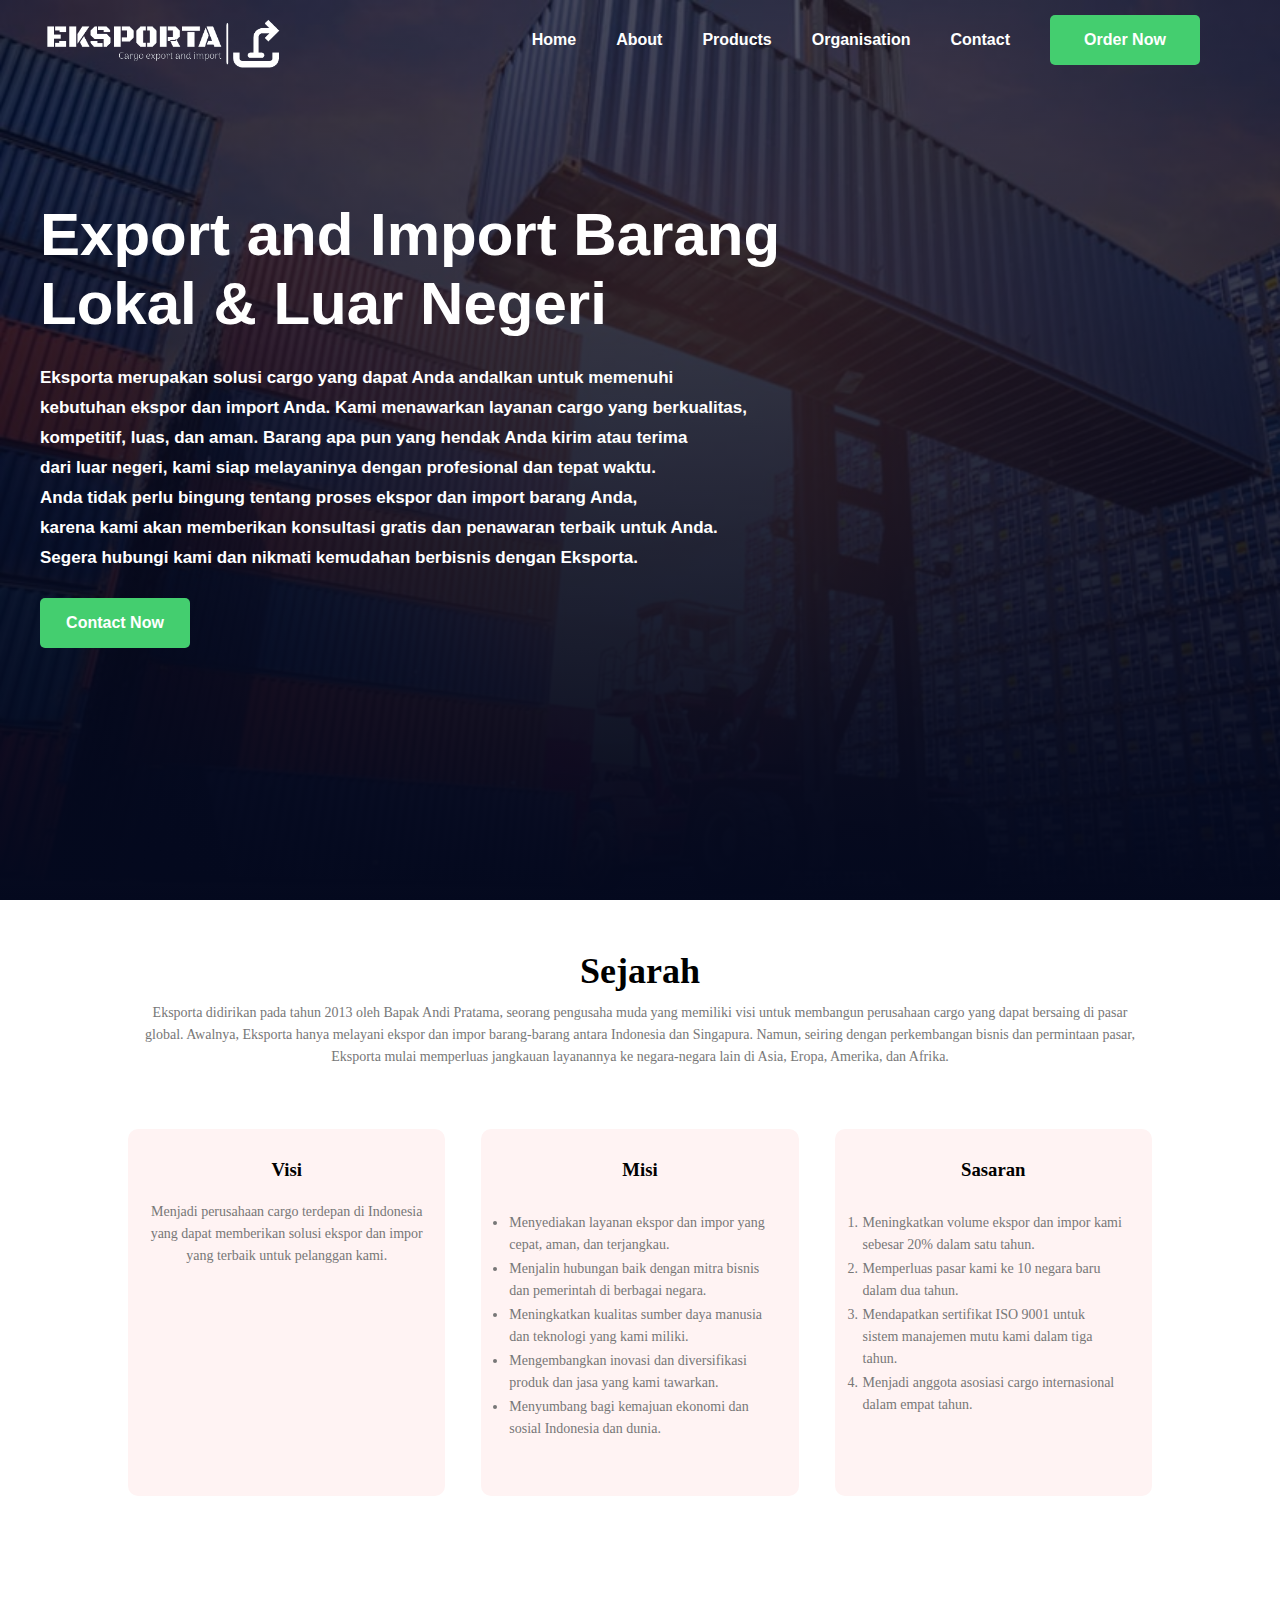
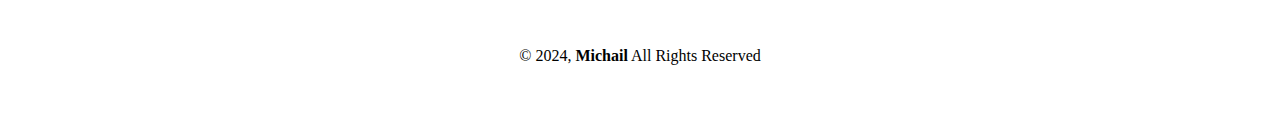
<file: index.html>
<!DOCTYPE html>
<html lang="en">
<head>
    <meta charset="UTF-8">
    <meta name="viewport" content="width=device-width, initial-scale=1.0">
    <link rel="stylesheet" href="style.css">
    <style>
        header {
        width: 100%;
        height: 100vh;
        background-image: linear-gradient(rgba(4,9,30,0.7),rgba(4,9,30.0,7)),url(Image/Bg.jpg);
        background-size: cover;
        background-repeat: no-repeat;
        }
    </style>
    <link rel="shortcut icon" href="Image/Icon.png">
    <title>Eksporta</title>
</head>
<body>
    <header>
        <nav>
            <a href="index.html"><img src="Image/Logo.png"></a>
            <ul>
                <li><a href="index.html">Home</a></li>
                <li><a href="About.html">About</a></li>
                <li><a href="products.html">Products</a></li>
                <li><a href="organisation.html">Organisation</a></li>
                <li><a href="Contact.html">Contact</a></li>
                <li><button class="btn"><a href="Form.html">Order Now</a></button></li>
            </ul>
        </nav>
        <div class="Inti">
            <h1>Export and Import Barang <br> Lokal & Luar Negeri</h1>
            <p>Eksporta merupakan solusi cargo yang dapat Anda andalkan untuk memenuhi <br> kebutuhan ekspor dan import Anda. Kami menawarkan layanan cargo yang berkualitas, <br> kompetitif, luas, dan aman. Barang apa pun yang hendak Anda kirim atau terima <br> dari luar negeri, kami siap melayaninya dengan profesional dan tepat waktu. <br> Anda tidak perlu bingung tentang proses ekspor dan import barang Anda, <br> karena kami akan memberikan konsultasi gratis dan penawaran terbaik untuk Anda. <br> Segera hubungi kami dan nikmati kemudahan berbisnis dengan Eksporta.</p>
            <button class="btn"><a href="Contactus.html">Contact Now</a></button>
        </div>
    </header>

    <section class="visi">
        <h1>Sejarah</h1>
        <p>Eksporta didirikan pada tahun 2013 oleh Bapak Andi Pratama, seorang pengusaha muda yang memiliki visi untuk membangun perusahaan cargo yang dapat bersaing di pasar global. Awalnya, Eksporta hanya melayani ekspor dan impor barang-barang antara Indonesia dan Singapura. Namun, seiring dengan perkembangan bisnis dan permintaan pasar, Eksporta mulai memperluas jangkauan layanannya ke negara-negara lain di Asia, Eropa, Amerika, dan Afrika.</p>
        <div class="row">
            <div class="visi-col">
                <h3>Visi</h3>
                <p>Menjadi perusahaan cargo terdepan di Indonesia yang dapat memberikan solusi ekspor dan impor yang terbaik untuk pelanggan kami.</p>
            </div>
            <div class="visi-col">
                <h3>Misi</h3>
                <p>
                    <ul>
                        <li>Menyediakan layanan ekspor dan impor yang cepat, aman, dan terjangkau.</li>
                        <li>Menjalin hubungan baik dengan mitra bisnis dan pemerintah di berbagai negara.</li>
                        <li>Meningkatkan kualitas sumber daya manusia dan teknologi yang kami miliki.</li>
                        <li>Mengembangkan inovasi dan diversifikasi produk dan jasa yang kami tawarkan.</li>
                        <li>Menyumbang bagi kemajuan ekonomi dan sosial Indonesia dan dunia.</li>
                    </ul>
                </p>
            </div>
            
            <div class="visi-col">
                <h3>Sasaran</h3>
                <p>
                    <ol>
                        <li>Meningkatkan volume ekspor dan impor kami sebesar 20% dalam satu tahun.</li>
                        <li>Memperluas pasar kami ke 10 negara baru dalam dua tahun.</li>
                        <li>Mendapatkan sertifikat ISO 9001 untuk sistem manajemen mutu kami dalam tiga tahun.</li>
                        <li>Menjadi anggota asosiasi cargo internasional dalam empat tahun.</li>
                    </ol>
                </p>
            </div>
        </div>
    </section>
    <div id="copyright">
        <div class="wrapper">
            &copy; 2024, <b>Michail</b> All Rights Reserved
        </div>
    </div>
</body>
</html>
</file>
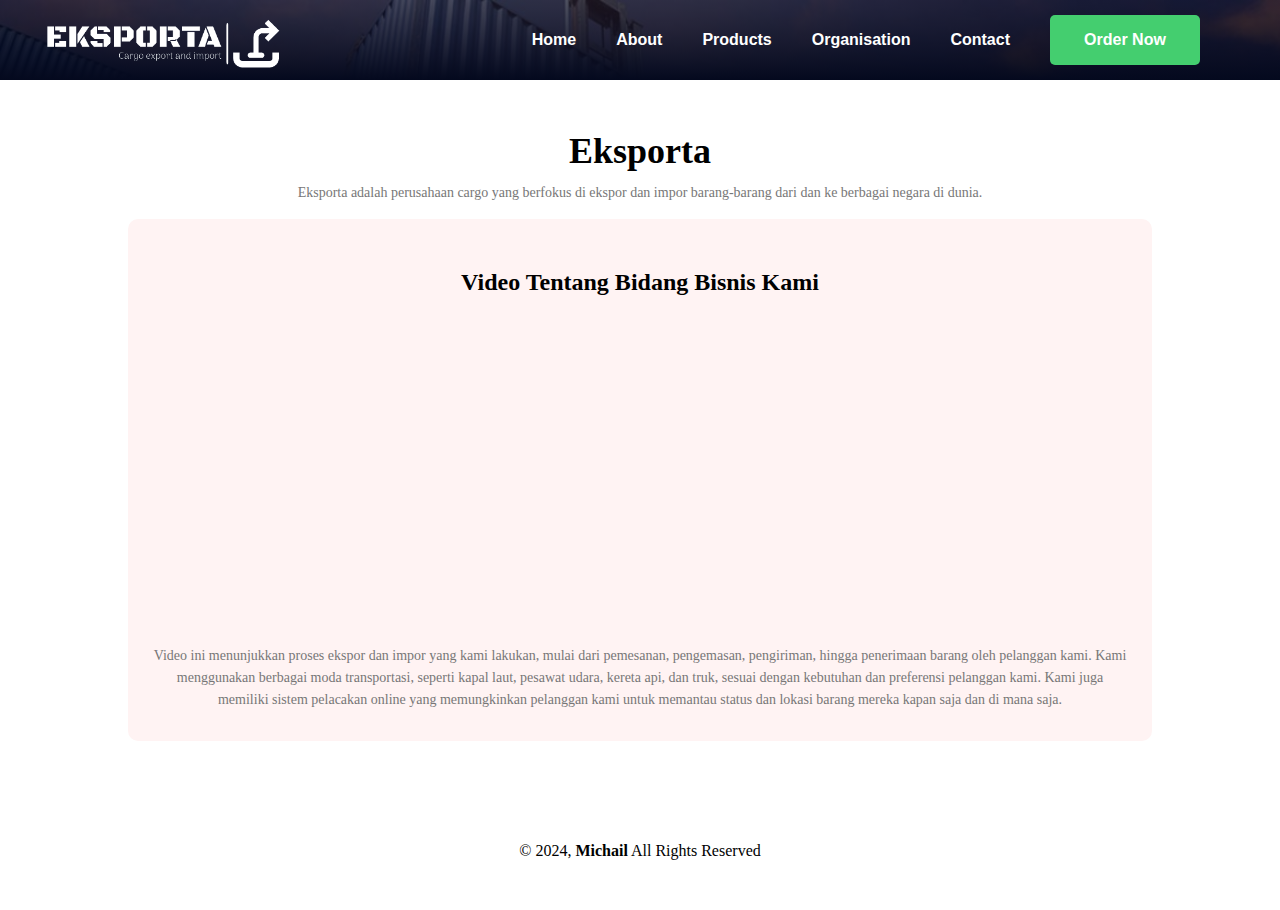
<file: About.html>
<!DOCTYPE html>
<html lang="en">
<head>
    <meta charset="UTF-8">
    <meta name="viewport" content="width=device-width, initial-scale=1.0">
    <link rel="stylesheet" href="style.css">
    <style>
        header {
            background-image: linear-gradient(rgba(4,9,30,0.7),rgba(4,9,30.0,7)),url(Image/Bg.jpg);
            background-size: cover;
            background-repeat: no-repeat;
        }
    </style>
    <link rel="shortcut icon" href="Image/Icon.png">
    <title>Eksporta - About</title>
</head>
<body>
    <header>
        <nav>
            <a href="index.html"><img src="Image/Logo.png"></a>
            <ul>
                <li><a href="index.html">Home</a></li>
                <li><a href="About.html">About</a></li>
                <li><a href="products.html">Products</a></li>
                <li><a href="organisation.html">Organisation</a></li>
                <li><a href="Contact.html">Contact</a></li>
                <li><button class="btn"><a href="Form.html">Order Now</a></button></li>
            </ul>
        </nav>
    </header>

    <section class="Abo">
        <h1>Eksporta</h1>
        <p>Eksporta adalah perusahaan cargo yang berfokus di ekspor dan impor barang-barang dari dan ke berbagai negara di dunia.</p>
        <div class="Abo-Col">
            <h2>Video Tentang Bidang Bisnis Kami</h2>
            <iframe width="560" height="315" src="https://www.youtube.com/embed/cl0r-vbWDco" title="YouTube video player" frameborder="0" allow="accelerometer; autoplay; clipboard-write; encrypted-media; gyroscope; picture-in-picture; web-share" allowfullscreen></iframe>
            <p>Video ini menunjukkan proses ekspor dan impor yang kami lakukan, mulai dari pemesanan, pengemasan, pengiriman, hingga penerimaan barang oleh pelanggan kami. Kami menggunakan berbagai moda transportasi, seperti kapal laut, pesawat udara, kereta api, dan truk, sesuai dengan kebutuhan dan preferensi pelanggan kami. Kami juga memiliki sistem pelacakan online yang memungkinkan pelanggan kami untuk memantau status dan lokasi barang mereka kapan saja dan di mana saja.</p>
        </div>
    </section>



    <div id="copyright">
        <div class="wrapper">
            &copy; 2024, <b>Michail</b> All Rights Reserved
        </div>
    </div>
</body>
</html>
</file>
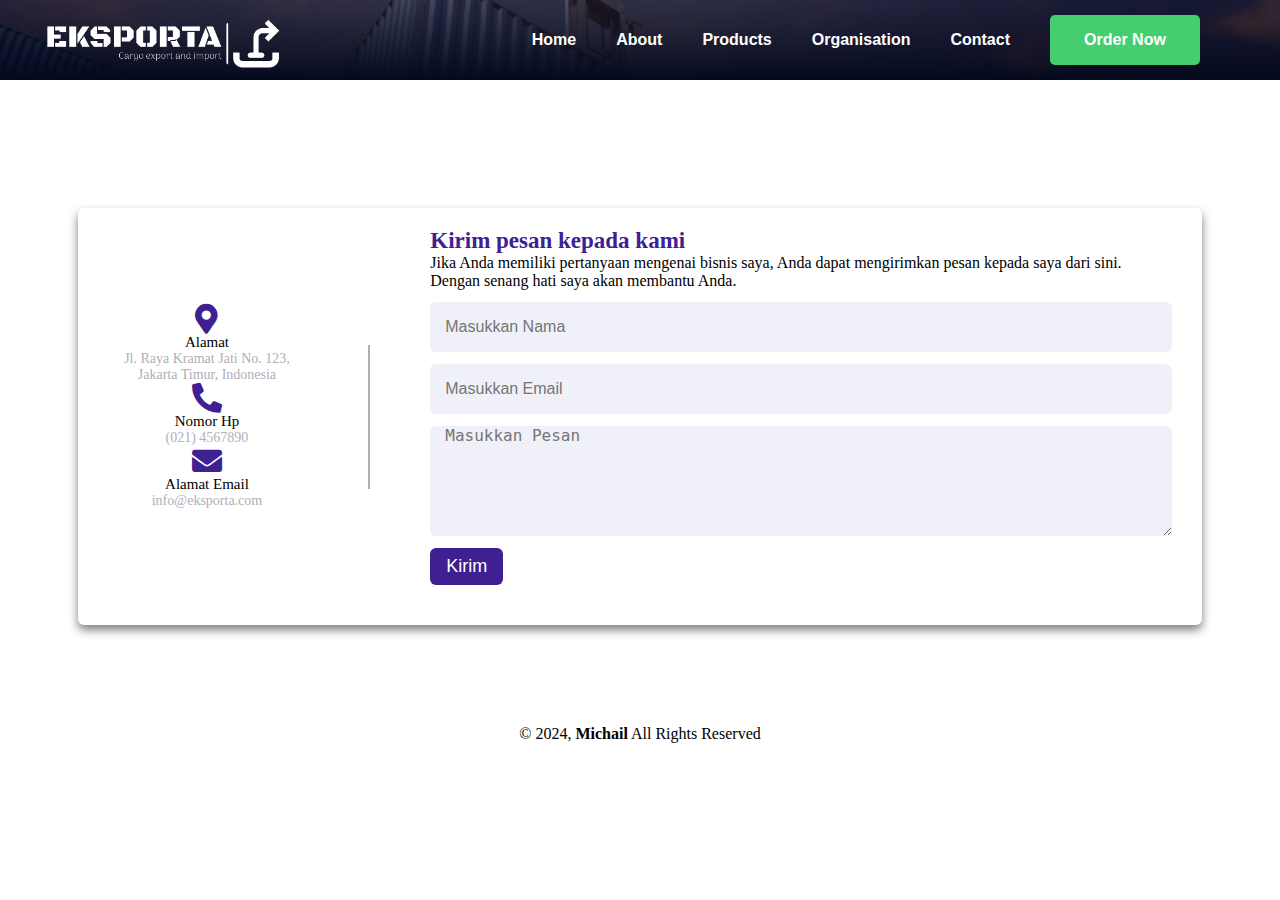
<file: Contactus.html>
<!DOCTYPE html>
<html lang="en">
<head>
    <meta charset="UTF-8">
    <meta name="viewport" content="width=device-width, initial-scale=1.0">
    <link rel="stylesheet" href="style.css">
    <style>
        header {
        background-image: linear-gradient(rgba(4,9,30,0.7),rgba(4,9,30.0,7)),url(Image/Bg.jpg);
        background-size: cover;
        background-repeat: no-repeat;
        }
    </style>
    <link rel="shortcut icon" href="Image/Icon.png">
    <link rel="stylesheet" href="https://cdnjs.cloudflare.com/ajax/libs/font-awesome/5.15.2/css/all.min.css"/>
    <title>Eksporta</title>
</head>
<body>
    <header>
        <nav>
            <a href="index.html"><img src="Image/Logo.png"></a>
            <ul>
                <li><a href="index.html">Home</a></li>
                <li><a href="About.html">About</a></li>
                <li><a href="products.html">Products</a></li>
                <li><a href="organisation.html">Organisation</a></li>
                <li><a href="Contact.html">Contact</a></li>
                <li><button class="btn"><a href="Form.html">Order Now</a></button></li>
            </ul>
        </nav>
    </header>

    <div class="cargo">
        <div class="content">
            <div class="left-size">
                <div class="address details">
                    <i class="fas fa-map-marker-alt"></i>
                    <div class="topic">Alamat</div>
                    <div class="text-one">Jl. Raya Kramat Jati No. 123, Jakarta Timur, Indonesia</div>
                </div>
                <div class="Phone details">
                    <i class="fas fa-phone-alt"></i>
                    <div class="topic">Nomor Hp</div>
                    <div class="text-one">(021) 4567890</div>
                </div>
                <div class="email details">
                    <i class="fas fa-envelope"></i>
                    <div class="topic">Alamat Email</div>
                    <div class="text-one">info@eksporta.com</div>
                </div>
            </div>
            <div class="right-size">
                <div class="topic-text">Kirim pesan kepada kami</div>
                <p>Jika Anda memiliki pertanyaan mengenai bisnis saya, Anda dapat mengirimkan pesan kepada saya dari sini. Dengan senang hati saya akan membantu Anda.</p>

                <form action="#">
                    <div class="input-boxs">
                        <input type="text" placeholder="Masukkan Nama">
                    </div>
                    <div class="input-boxs">
                        <input type="text" placeholder="Masukkan Email">
                    </div>
                    <div class="input-boxs massage-box">
                        <textarea placeholder="Masukkan Pesan"></textarea>
                    </div>
                    <div class="buttons">
                        <input type="button" value="Kirim">
                    </div>
                </form>
            </div>
        </div>
    </div>


    <div id="copyright">
        <div class="wrapper">
            &copy; 2024, <b>Michail</b> All Rights Reserved
        </div>
    </div>
</body>
</html>
</file>
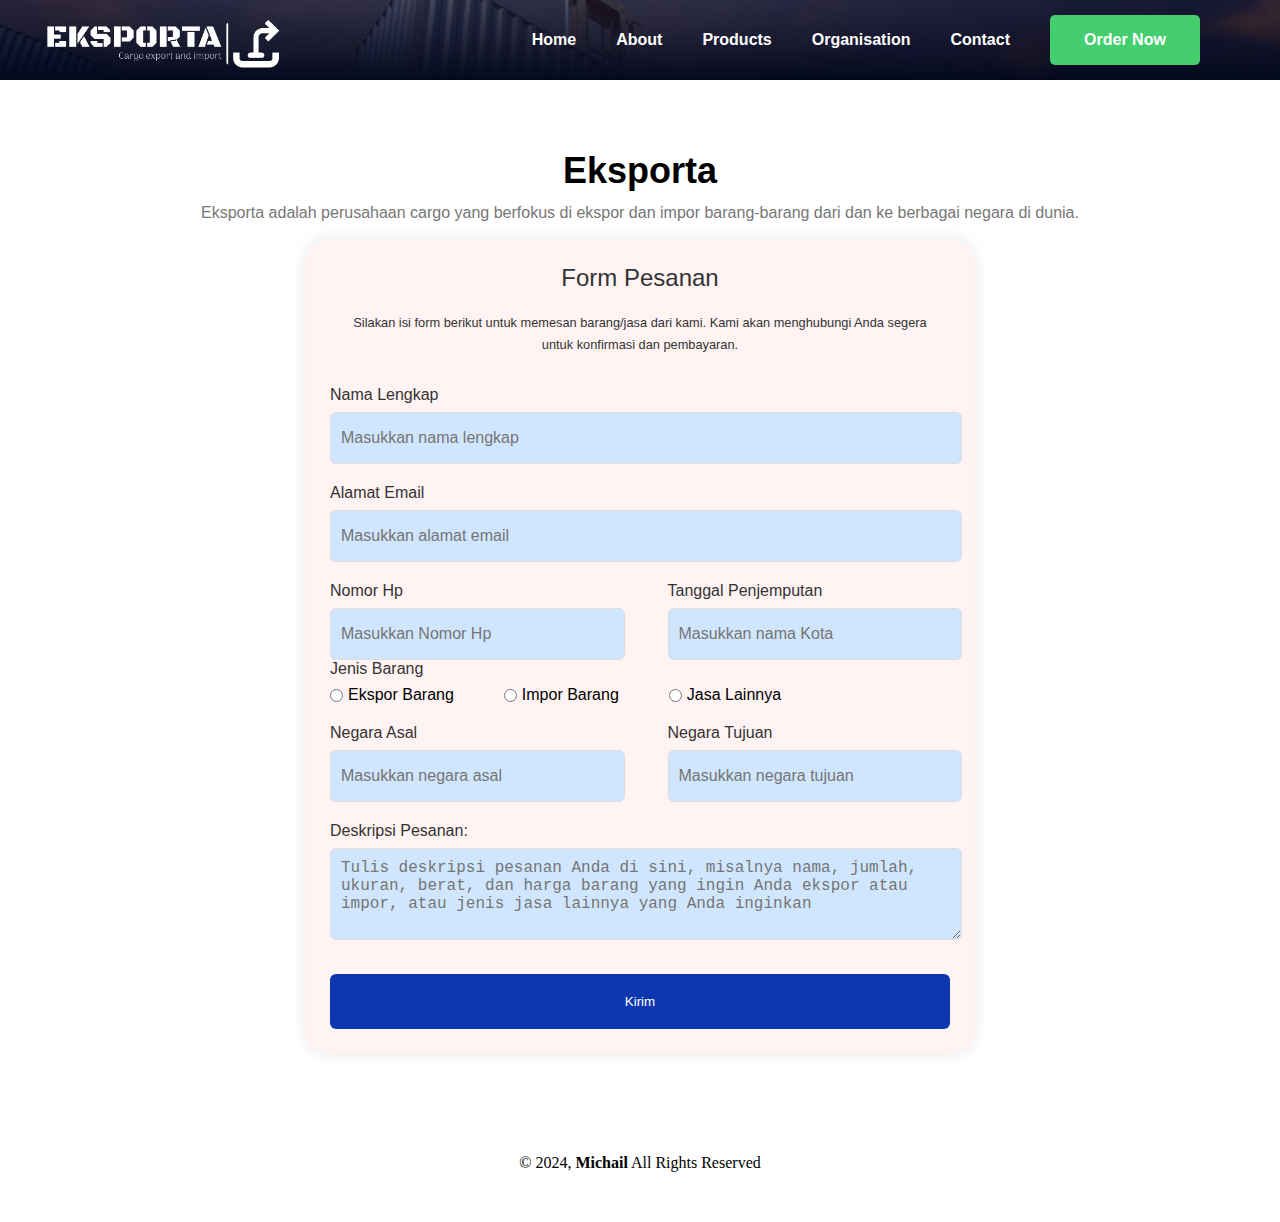
<file: Form.html>
<!DOCTYPE html>
<html lang="en">
<head>
    <meta charset="UTF-8">
    <meta name="viewport" content="width=device-width, initial-scale=1.0">
    <link rel="stylesheet" href="style.css">
    <style>
        header {
            background-image: linear-gradient(rgba(4,9,30,0.7),rgba(4,9,30.0,7)),url(Image/Bg.jpg);
            background-size: cover;
            background-repeat: no-repeat;
        }
    </style>
    <link rel="shortcut icon" href="Image/Icon.png">
    <title>Eksporta - Form</title>
</head>
<body>
    <header>
        <nav>
            <a href="index.html"><img src="Image/Logo.png"></a>
            <ul>
                <li><a href="index.html">Home</a></li>
                <li><a href="About.html">About</a></li>
                <li><a href="products.html">Products</a></li>
                <li><a href="organisation.html">Organisation</a></li>
                <li><a href="Contact.html">Contact</a></li>
                <li><button class="btn"><a href="Form.html">Order Now</a></button></li>
            </ul>
        </nav>
    </header>

    

    <section class="daftar">
        <h1>Eksporta</h1>
        <p>Eksporta adalah perusahaan cargo yang berfokus di ekspor dan impor barang-barang dari dan ke berbagai negara di dunia.</p>
        <div class="container">
            <h2>Form Pesanan</h2>
            <p>Silakan isi form berikut untuk memesan barang/jasa dari kami. Kami akan menghubungi Anda segera untuk konfirmasi dan pembayaran.</p>
            <form action="#" method="post" class="form">
                <div class="input-box">
                    <label for="">Nama Lengkap</label>
                    <input type="text" placeholder="Masukkan nama lengkap">
                </div>
                <div class="input-box">
                    <label for="">Alamat Email</label>
                    <input type="text" placeholder="Masukkan alamat email">
                </div>

                <div class="column">
                    <div class="input-box">
                        <label for="">Nomor Hp</label>
                        <input type="number" placeholder="Masukkan Nomor Hp">
                    </div>
                    <div class="input-box">
                        <label for="">Tanggal Penjemputan</label>
                        <input type="text" placeholder="Masukkan nama Kota">
                    </div>
                </div>

                <div class="option-box">
                    <h3>Jenis Barang</h3>
                    <div class="produk-option">
                        <div class="option">
                            <input type="radio" name="option" id="Jenis-eskpor">
                            <label for="Jenis-eskpor">Ekspor Barang</label>
                        </div>
                        <div class="option">
                            <input type="radio" name="option" id="Jenis-impor">
                            <label for="Jenis-impor">Impor Barang</label>
                        </div>
                        <div class="option">
                            <input type="radio" name="option" id="Jenis-lain">
                            <label for="Jenis-lain">Jasa Lainnya</label>
                        </div>
                    </div>
                </div>

                <div class="column">
                    <div class="input-box">
                        <label for="">Negara Asal</label>
                        <input type="text" placeholder="Masukkan negara asal">
                    </div>
                    <div class="input-box">
                        <label for="">Negara Tujuan</label>
                        <input type="text" placeholder="Masukkan negara tujuan">
                    </div>
                </div>

                <div class="input-box">
                    <label for="">Deskripsi Pesanan:</label>
                    <textarea name="" id="" cols="60" rows="30" placeholder="Tulis deskripsi pesanan Anda di sini, misalnya nama, jumlah, ukuran, berat, dan harga barang yang ingin Anda ekspor atau impor, atau jenis jasa lainnya yang Anda inginkan" ></textarea>
                </div>

                <button>Kirim</button>
            </form>
        </div>
    </section>


    <div id="copyright">
        <div class="wrapper">
            &copy; 2024, <b>Michail</b> All Rights Reserved
        </div>
    </div>
</body>
</html>
</file>
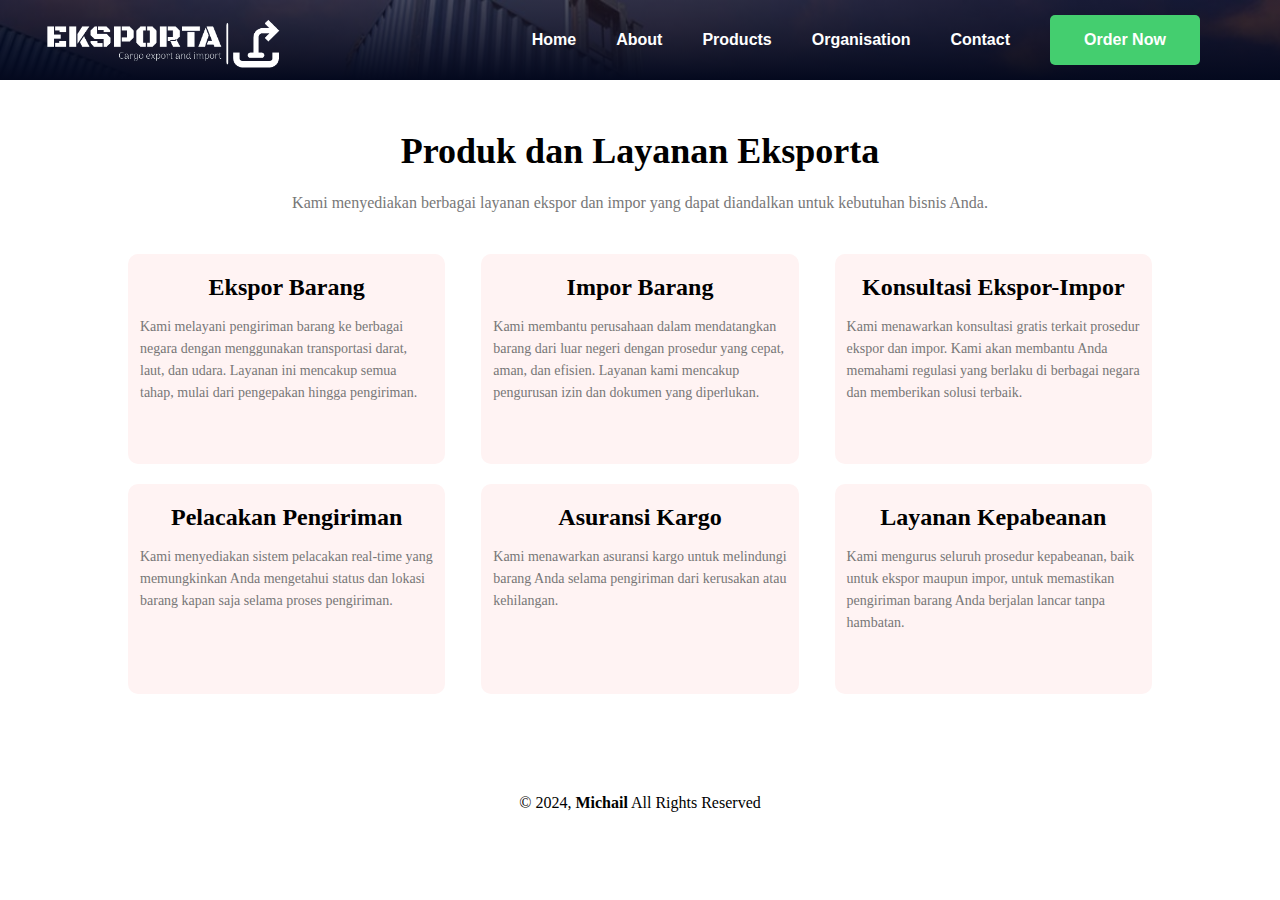
<file: products.html>
<!DOCTYPE html>
<html lang="en">
  <head>
    <meta charset="UTF-8" />
    <meta name="viewport" content="width=device-width, initial-scale=1.0" />
    <link rel="stylesheet" href="style.css" />
    <style>
      header {
        background-image: linear-gradient(
            rgba(4, 9, 30, 0.7),
            rgba(4, 9, 30, 7)
          ),
          url(Image/Bg.jpg);
        background-size: cover;
        background-repeat: no-repeat;
      }
    </style>
    <link rel="shortcut icon" href="Image/Icon.png" />
    <title>Eksporta - Produk & Layanan</title>
  </head>
  <body>
    <!-- Header -->
    <header>
      <nav>
        <a href="index.html"
          ><img src="Image/Logo.png" alt="Eksporta Logo"
        /></a>
        <ul>
          <li><a href="index.html">Home</a></li>
          <li><a href="About.html">About</a></li>
          <li><a href="products.html">Products</a></li>
          <li><a href="organisation.html">Organisation</a></li>
          <li><a href="Contact.html">Contact</a></li>
          <li>
            <button class="btn"><a href="Form.html">Order Now</a></button>
          </li>
        </ul>
      </nav>
    </header>

    <!-- Section Produk -->
    <section class="products">
      <h1>Produk dan Layanan Eksporta</h1>
      <p>
        Kami menyediakan berbagai layanan ekspor dan impor yang dapat diandalkan
        untuk kebutuhan bisnis Anda.
      </p>
      <div class="products-row">
        <!-- Product 1 -->
        <div class="product-col">
          <h2>Ekspor Barang</h2>
          <p>
            Kami melayani pengiriman barang ke berbagai negara dengan
            menggunakan transportasi darat, laut, dan udara. Layanan ini
            mencakup semua tahap, mulai dari pengepakan hingga pengiriman.
          </p>
        </div>
        <!-- Product 2 -->
        <div class="product-col">
          <h2>Impor Barang</h2>
          <p>
            Kami membantu perusahaan dalam mendatangkan barang dari luar negeri
            dengan prosedur yang cepat, aman, dan efisien. Layanan kami mencakup
            pengurusan izin dan dokumen yang diperlukan.
          </p>
        </div>
        <!-- Product 3 -->
        <div class="product-col">
          <h2>Konsultasi Ekspor-Impor</h2>
          <p>
            Kami menawarkan konsultasi gratis terkait prosedur ekspor dan impor.
            Kami akan membantu Anda memahami regulasi yang berlaku di berbagai
            negara dan memberikan solusi terbaik.
          </p>
        </div>
      </div>

      <div class="products-row">
        <!-- Product 4 -->
        <div class="product-col">
          <h2>Pelacakan Pengiriman</h2>
          <p>
            Kami menyediakan sistem pelacakan real-time yang memungkinkan Anda
            mengetahui status dan lokasi barang kapan saja selama proses
            pengiriman.
          </p>
        </div>
        <!-- Product 5 -->
        <div class="product-col">
          <h2>Asuransi Kargo</h2>
          <p>
            Kami menawarkan asuransi kargo untuk melindungi barang Anda selama
            pengiriman dari kerusakan atau kehilangan.
          </p>
        </div>
        <!-- Product 6 -->
        <div class="product-col">
          <h2>Layanan Kepabeanan</h2>
          <p>
            Kami mengurus seluruh prosedur kepabeanan, baik untuk ekspor maupun
            impor, untuk memastikan pengiriman barang Anda berjalan lancar tanpa
            hambatan.
          </p>
        </div>
      </div>
    </section>

    <!-- Footer -->
    <div id="copyright">
      <div class="wrapper">&copy; 2024, <b>Michail</b> All Rights Reserved</div>
    </div>
  </body>
</html>
</file>
<file: style.css>
*{
    margin: 0;
    padding: 0;
    text-decoration: none;
}

/* Header */

nav {
    width: 1200px;
    height: 80px;
    margin: auto;
    display: flex;
    justify-content: space-between;
    align-items: center;
}

nav img {
    width: 250px;
}

nav ul {
    display: flex;
    justify-content: center;
    align-items: center;
    list-style: none;
}

nav ul li {
    margin-right: 40px;
    font-family: Arial, Helvetica, sans-serif;
    font-weight: bold;
    color: #fff;
}

nav ul li a {
    color: #fff;
}

.btn {
    width: 150px;
    height: 50px;
    background-color: #44ce6f;
    border-radius: 5px;
    cursor: pointer;
    border: none;
    font-size: 16px;
    font-weight: bold;
    transition: 0.5s;
    color: #fff;
}

.btn a {
    color: #fff;
}

.btn:hover a {
    color: #44ce6f;
}

.btn:hover {
    background-color: #fff;
    color: #44ce6f;
}

.Inti {
    width: 1200px;
    height: 100vh;
    margin: auto;
}

.Inti h1 {
    font-family: Arial, Helvetica, sans-serif;
    font-size: 60px;
    font-weight: bold;
    padding-top: 120px;
    color: #fff;
}

.Inti p {
    color: #fff;
    font-family: Arial, Helvetica, sans-serif;
    font-size: 17px;
    line-height: 30px;
    font-weight: bold;
    padding-top: 25px;
}

.Inti .btn {
    margin-top: 25px;
}

/* Visi dan Misi */
.visi{
    width: 80%;
    margin: auto;
    text-align: center;
    padding-top: 50px;
}

.visi h1{
    font-size: 36px;
}

.visi h2{
    font-size: 30px;
    margin-top: 30px;
}

.visi p{
    color: #777;
    font-size: 14px;
    font-weight: 300;
    line-height: 22px;
    padding: 10px;
}
.visi ul{
    padding: 15px;
    padding-top: 0%;
}

.visi ul li{
    color: #777;
    font-size: 14px;
    font-weight: 300;
    line-height: 22px;
    text-align: left;
    padding: 1px;
}

.visi ol{
    padding: 15px;
    padding-top: 0%;
}

.visi ol li{
    color: #777;
    font-size: 14px;
    font-weight: 300;
    line-height: 22px;
    text-align: left;
    padding: 1px;
}

.row{
    margin-top: 5%;
    display: flex;
    justify-content: space-between;
    gap: 15px;
}

.visi-col{
    flex-basis: 31%;
    background: #fff3f3;
    border-radius: 10px;
    margin-bottom: 5%;
    padding: 20px 12px;
    box-sizing: border-box;
}

.visi-col h3{
    text-align: center;
    font-weight: 600;
    margin: 10px;
}

.visi-col:hover{
    box-shadow: 0 0 20px 0px rgba(0,0,0,0.2);
}

/* About */

.Abo{
    width: 80%;
    margin: auto;
    text-align: center;
    padding-top: 50px;
}

.Abo h1{
    font-size: 36px;
}

.Abo h2 {
    margin-top: 30px;
    margin-bottom: 20px;
}

.Abo p{
    color: #777;
    font-size: 14px;
    font-weight: 300;
    line-height: 22px;
    padding: 10px;
}

.Abo-Col {
    margin-top: 5px;
    flex-basis: 31%;
    justify-content: center;
    background: #fff3f3;
    border-radius: 10px;
    margin-bottom: 5%;
    padding: 20px 12px;
    box-sizing: border-box;
}

.Abo-Col:hover {
    box-shadow: 0 0 20px 0px rgba(0,0,0,0.2);
}

/* Produk dan Layanan */
.products {
    width: 80%;
    margin: auto;
    text-align: center;
    padding-top: 50px;
}

.products h1 {
    font-size: 36px;
    margin-bottom: 20px;
}

.products p {
    color: #777;
    font-size: 16px;
    font-weight: 300;
    line-height: 22px;
    margin-bottom: 40px;
}

.products-row {
    display: flex;
    justify-content: space-between;
    gap: 15px;
    margin-top: 20px;
}

.product-col {
    flex-basis: 31%;
    background: #fff3f3;
    border-radius: 10px;
    padding: 20px 12px;
    box-sizing: border-box;
    text-align: left;
}

.product-col h2 {
    text-align: center;
    font-weight: 600;
    margin-bottom: 15px;
}

.product-col p {
    color: #777;
    font-size: 14px;
    font-weight: 300;
    line-height: 22px;
}

.product-col:hover {
    box-shadow: 0 0 20px 0px rgba(0,0,0,0.2);
}

/* Organisasi */
.organ{
    display: flex;
    justify-content: center;
    gap: 75px;
}

.org-center{
    margin-top: 5%;
    display: flex;
    justify-content: center;
    gap: 10px;
}
.org-col{
    flex-basis: 21%;
    background: #fff3f3;
    border-radius: 10px;
    margin-bottom: 5%;
    padding: 20px 12px;
    box-sizing: border-box;
}

.org-col h3{
    text-align: center;
    font-weight: 600;
    margin: 10px;
}

.org-col:hover{
    box-shadow: 0 0 20px 0px rgba(0,0,0,0.2);
}

.org-col img{
    aspect-ratio: 1/1;
    object-fit: cover;
    height: 300px;
    width: 200px;
}

/* Contact */

.text-contact{
    font-family: Arial, sans-serif;
    margin: 30px;
    color: #000;
    text-align: center;
}

.text-contact h1{
    font-size: 36px;
}

.text-contact h2{
    color: #777;
    font-size: 16px;
    font-weight: 300;
    line-height: 22px;
    padding: 10px;
}

.text-contact p{
    margin: 10px 0 40px;
    font-size: 10px;
    color: #000000;
}

.con-col{
    flex-basis: 26%;
    background: #EEEEEE;
    border-radius: 10px;
    margin-bottom: 5%;
    padding: 20px 12px;
    box-sizing: border-box;
}

.con-col h3{
    text-align: center;
    font-weight: 600;
    margin: 10px;
}
.con-col p{
    font-size: 12px;
}

.con-col img{
    aspect-ratio: 1/1;
    object-fit: cover;
    width: 30px;
    height: 30px;
    margin-right: 10px;
}

.con-col:hover{
    box-shadow: 0 0 20px 0px rgba(205, 140, 140, 0.2);
}

.con-col hr{
    width: 250px;
    margin-left: auto;
    margin-right: auto;
}

.con-col a {
    text-decoration: none;
}

/* Form */
.daftar {
    font-family: Arial, sans-serif;
    margin: 20px;
    padding-top: 50px;
}

.daftar h1 {
    font-size: 36px;
    text-align: center;
}

.daftar h2 {
    font-size: 30px;
    margin-bottom: 10px;
}

.daftar p {
    color: #777;
    font-size: 16px;
    font-weight: 300;
    line-height: 22px;
    padding: 10px;
    margin-bottom: 5px;
    text-align: center;
}

.box-border {
    margin: 0;
    padding: 0;
    display: flex;
    flex-direction: column;
}

.container {
    margin: auto;
    width: 50%;
    flex-basis: 50%;
    border-radius: 25px;
    padding: 25px;
    background: #fff3f3;
    box-shadow: 0 0 15px rgba(0, 0, 0, 0.1);
}

.container h2 {
    font-size: 1.5rem;
    color: #333;
    font-weight: 500;
    text-align: center;
}

.container p{
    font-size: 0.8rem;
    color: #333;
    font-weight: 500;
}

.form .input-box {
    width: 100%;
    margin-top: 20px;
}

.input-box label {
    color: #333;
}

.form .input-box input {
    position: relative;
    height: 50px;
    width: 100%;
    outline: none;
    font-size: 1rem;
    margin-top: 8px;
    color: #707070;
    background-color: #D0E6FE;
    border: 1px solid #ddd;
    border-radius: 6px;
    padding: 0 0 0 10px;
}

.form .input-box textarea {
    position: relative;
    height: 70px;
    width: 100%;
    outline: none;
    font-size: 1rem;
    margin-top: 8px;
    color: #707070;
    background-color: #D0E6FE;
    border: 1px solid #ddd;
    border-radius: 6px;
    padding-left: 10px;
    padding-top: 10px;
    padding-bottom: 10px;
}

.form .column {
    display: flex;
    column-gap: 55px;
}

.form :where(.produk-option, .option) {
    display: flex;
    align-items: center;
    column-gap: 50px;
}

.option-box h3{
    color: #333;
    font-size: 1rem;
    font-weight: 400;
    margin-bottom: 8px;
}

.form .option {
    column-gap: 5px;
    cursor: pointer;
}

.form :where(.option input, .option label) {
    cursor: pointer;
}

.form button {
    height: 55px;
    width: 100%;
    color: #fff;
    border: none;
    margin-top: 30px;
    cursor: pointer;
    border-radius: 6px;
    font-weight: 400;
    transition: all 0.2s ease;
    background-color: #0D37AF;
}

.form button:hover {
    background-color: #1961F4;
}

/* Contact Us */
.cargo {
    width: 80%;
    margin-top: 10%;
    margin-left: auto;
    margin-right: auto;
    background: #fff;
    border-radius: 6px;
    padding: 20px 60px 40px 40px;
    box-shadow: 0 5px 10px rgba(0, 0, 0, 0.5);
}

.cargo .content{
    display: flex;
    align-items: center;
    justify-content: space-between;
}

.cargo .content .left-size {
    width: 25%;
    height: 100%;
    position: relative;
}

.content .left-size::before {
    content: '';
    position: absolute;
    height: 70%;
    width: 2px;
    right: -15px;
    top: 20%;
    transform: translateX();
    background: #afafb6;
}

.content .left-size .details{
    width: 75%;
    text-align: center;
}

.content .left-size .details i{
    font-size: 30px;
    color: #3e2093;
}

.content .left-size .details .topic{
    font-size: 15px;
    font-weight: 500;
}

.content .left-size .details .text-one{
    font-size: 14px;
    color: #afafb6;
}

.cargo .content .right-size {
    width: 75%;
    margin-left: 75px;
}

.content .right-size .topic-text {
    font-size: 23px;
    font-weight: 600;
    color: #3e2093;
}

.right-size .input-boxs {
    height: 50px;
    width: 100%;
    margin: 12px 0;
}

.right-size .input-boxs input,
.right-size .input-boxs textarea {
    height: 100%;
    width: 100%;
    border: none;
    font-size: 16px;
    background: #f0f1f8;
    border-radius: 6px;
    padding: 0 15px;
}

.right-size .massage-box {
    height: 110px;
}

.right-size .buttons input[type="button"]{
    color: #fff;
    font-size: 18px;
    outline: none;
    border: none;
    padding: 8px 16px;
    border-radius: 6px;
    background: #3e2093;
    cursor: pointer;
    transition: all 0.3s ease;
}

.buttons input[type="button"]:hover{
    background: #5029bc;
}

/* copyright */
.wrapper{
    margin: auto;
    position: relative;
}

#copyright{
    text-align: center;
    text-decoration: none;
    font-weight: normal;
    width: 100%;
    padding: 50px 0px 50px 0px;
    margin-top: 50px;
}
</file>
